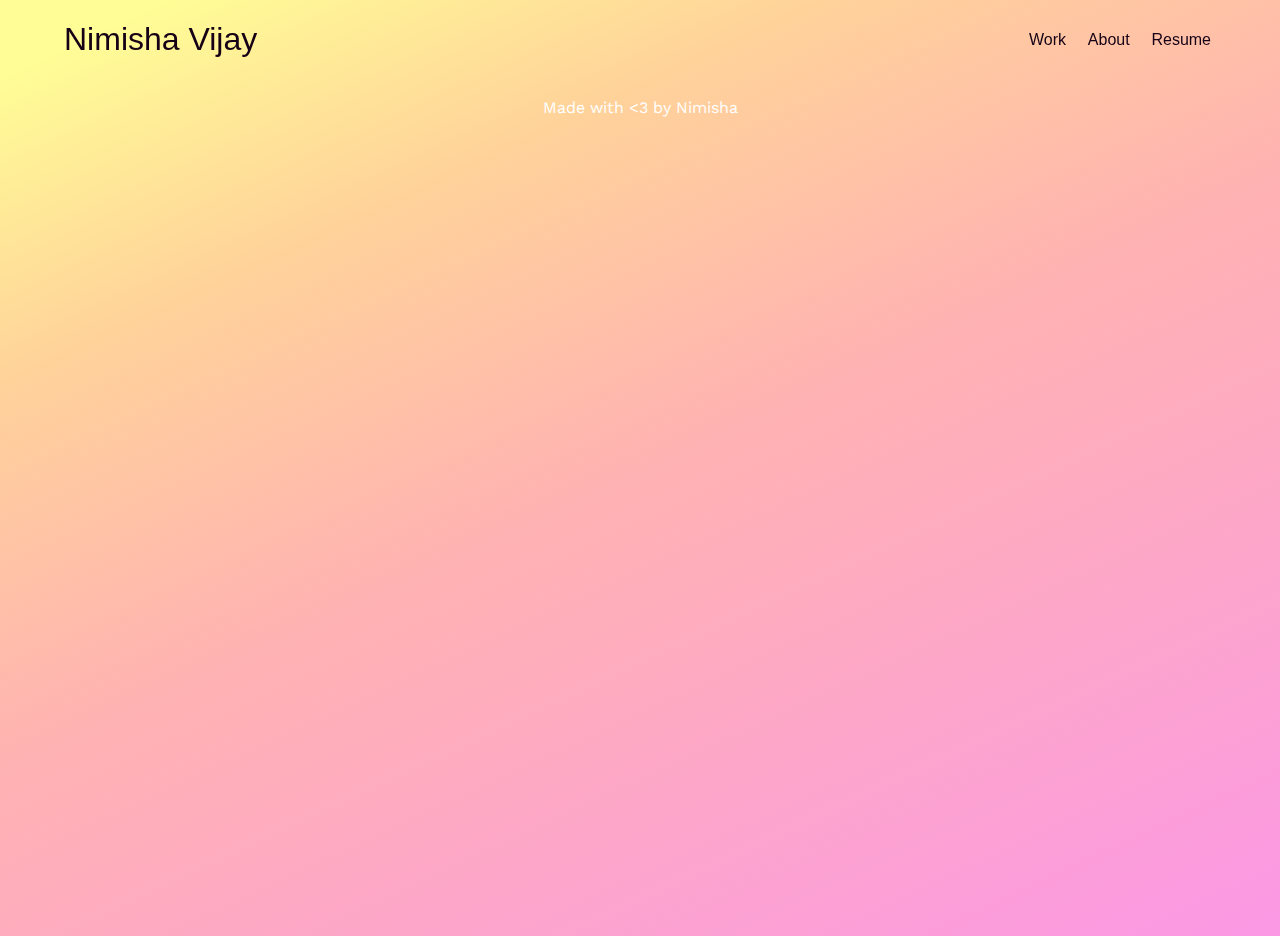
<file: index.html>
<!DOCTYPE html>
<html>
	<head>
		<meta charset="utf-8">
		<meta name="viewport" content="width=device-width, initial-scale=1">
		<link rel="shortcut icon" href="favicon.ico" type="image/x-icon"> 
		<link rel="stylesheet" type="text/css" href="index.css" media="screen"/>
		<link rel="stylesheet" href="//fonts.cdnfonts.com/css/gelion"/>
		<link rel="stylesheet" href="https://fonts.googleapis.com/css?family=Work+Sans"/>
		<script src="./index.js"></script>
		<title>Nimisha Vijay</title>
	</head>

	<body class="container">
		<header class="header">
			<div class="header-name-container">
				<h1 class="header-name">Nimisha Vijay</h1>
				<img 	class="header-name-menu" id="header-name-menu" 
							onclick="toggle()" 
							src="./menu_black_24dp.svg">
			</div>
			<nav class="header-nav" id="header-nav">
				<div class="header-nav-links"><a href="./index" class="header-nav-work">Work</a></div>
				<div class="header-nav-links"><a href="./about" class="header-nav-about">About</a></div>
				<div class="header-nav-links"><a href="./index" class="header-nav-about">Resume</a></div>
			</nav>
		</header>
		<div class="content">
			<div>
				<!-- <p>I'm Nimisha, a UX designer and developer interested in using technology for good. My current areas of interest are designing for open source software and accessibility. I'm also interested in mixed reality and ethical AI.</p> -->
			</div>
		<footer class="footer"><p>Made with &lt;3 by Nimisha</p></footer>
	</body>
</html>
</file>
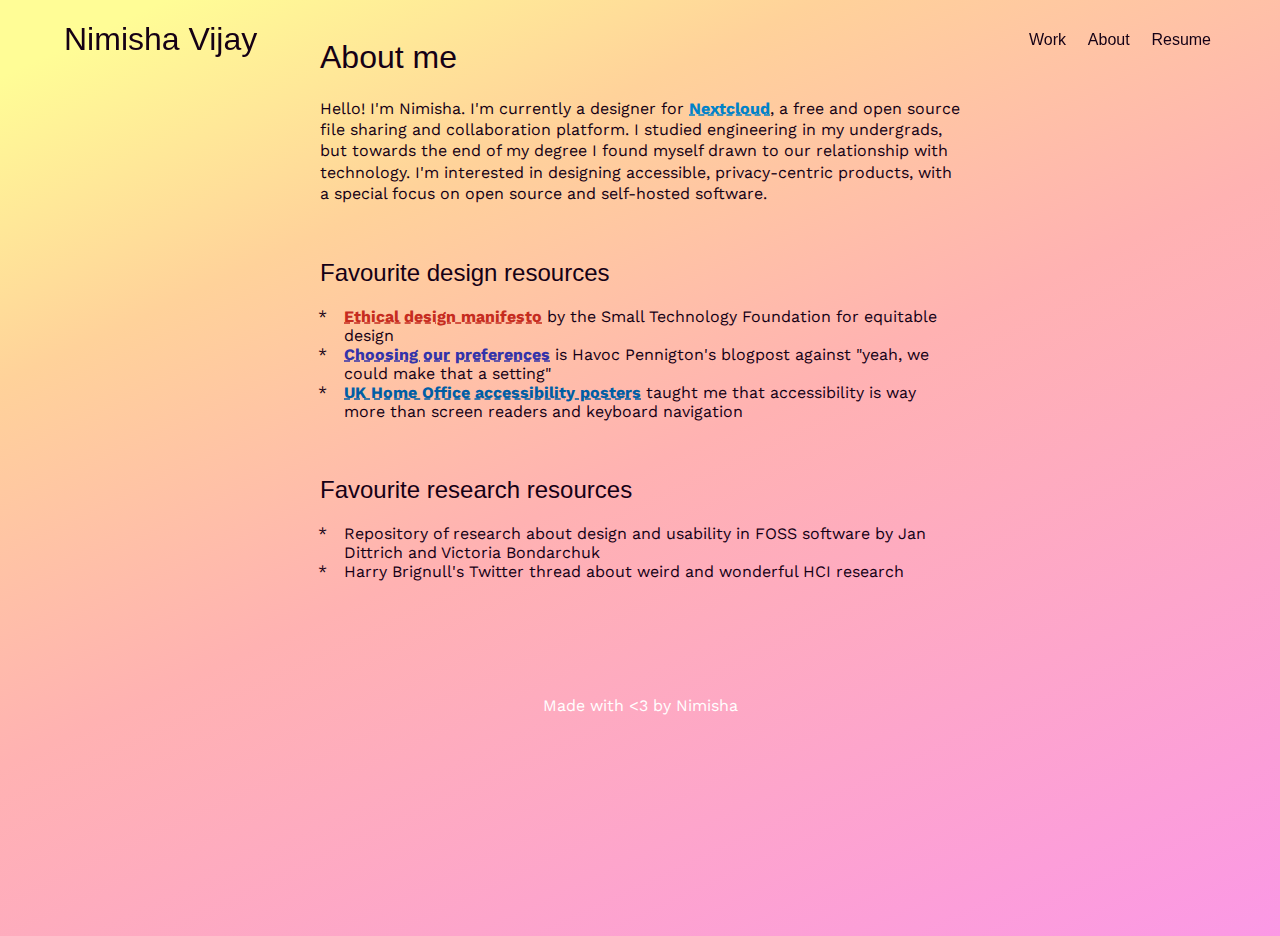
<file: about.html>
<!DOCTYPE html>
<html>
	<head>
		<meta charset="utf-8">
		<meta name="viewport" content="width=device-width, initial-scale=1">
		<link rel="shortcut icon" href="favicon.ico" type="image/x-icon">  
		<link rel="stylesheet" type="text/css" href="index.css" media="screen"/>
		<link rel="stylesheet" href="//fonts.cdnfonts.com/css/gelion"/>
		<link rel="stylesheet" href="https://fonts.googleapis.com/css?family=Work+Sans"/>
		<script src="./index.js"></script>
		<title>Nimisha Vijay</title>
	</head>

	<body class="container">
		<header class="header">
			<div class="header-name-container">
				<h1 class="header-name">Nimisha Vijay</h1>
				<img 	class="header-name-menu" id="header-name-menu" 
							onclick="toggle()" 
							src="./menu_black_24dp.svg">
			</div>
			<nav class="header-nav" id="header-nav">
				<div class="header-nav-links"><a href="./index" class="header-nav-work">Work</a></div>
				<div class="header-nav-links"><a href="./about" class="header-nav-about">About</a></div>
				<div class="header-nav-links"><a href="./index" class="header-nav-about">Resume</a></div>
			</nav>
		</header>
		<div class="content">
			<div>
				<h1 id="about-me">About me</h1>
				<p>Hello! I&#39;m Nimisha. I&#39;m currently a designer for 
					<a 	href="https://nextcloud.com/"
							style="color: #0082c9; text-decoration: underline #0082c9 dashed;" 
							onMouseOver="this.style.color='#fff'; this.style.textDecoration='underline #fff solid'" 
							onMouseOut="this.style.color='#0082c9'; this.style.textDecoration='underline #0082c9 dashed'" >
								Nextcloud</a>, 
							a free and open source file sharing and collaboration platform. I studied engineering in my undergrads, but towards the end of my degree I found myself drawn to our relationship with technology. I&#39;m interested in designing accessible, privacy-centric products, with a special focus on open source and self-hosted software.</p>
				<br/>
				<h2 id="favourite-design-resources">Favourite design resources</h2>
				<ul>
					<li><a 	href="https://ind.ie/ethical-design/" 
									style="color: #c62c1f; text-decoration: underline #c62c1f dashed;" 
									onMouseOver="this.style.color='#fff'; this.style.textDecoration='underline #fff solid'" 
									onMouseOut="this.style.color='#c62c1f'; this.style.textDecoration='underline #c62c1f dashed'" >
										Ethical design manifesto</a> 
									by the Small Technology Foundation for equitable design </li>
					<li><a 	href="https://ometer.com/preferences.html"
									style="color: #3333aa; text-decoration: underline #3333aa dashed;" 
									onMouseOver="this.style.color='#fff'; this.style.textDecoration='underline #fff solid'" 
									onMouseOut="this.style.color='#3333aa'; this.style.textDecoration='underline #3333aa dashed'" >
										Choosing our preferences</a> 
									is Havoc Pennigton&#39;s blogpost against &quot;yeah, we could make that a setting&quot;</li>
					<li><a 	href="https://ukhomeoffice.github.io/accessibility-posters/"
									style="color: #005ea5; text-decoration: underline #005ea5 dashed;" 
									onMouseOver="this.style.color='#fff'; this.style.textDecoration='underline #fff solid'" 
									onMouseOut="this.style.color='#005ea5'; this.style.textDecoration='underline #005ea5 dashed'" >
										UK Home Office accessibility posters</a> 
									taught me that accessibility is way more than screen readers and keyboard navigation</li>
				</ul>
				<!-- <ul>
					<p><a 	href="https://ind.ie/ethical-design/" 
									style="color: #c62c1f; text-decoration: underline #c62c1f dashed;" 
									onMouseOver="this.style.color='#fff'; this.style.textDecoration='underline #fff solid'" 
									onMouseOut="this.style.color='#c62c1f'; this.style.textDecoration='underline #c62c1f dashed'" >
										Ethical design manifesto</a> 
									by the Small Technology Foundation for equitable design </p>
					<p><a 	href="https://ometer.com/preferences.html"
									style="color: #3333aa; text-decoration: underline #3333aa dashed;" 
									onMouseOver="this.style.color='#fff'; this.style.textDecoration='underline #fff solid';" 
									onMouseOut="this.style.color='#3333aa'; this.style.textDecoration='underline #3333aa dashed'" >
										Choosing our preferences</a> 
									is Havoc Pennigton&#39;s blogpost against &quot;yeah, we could make that a setting&quot;</p>
					<p><a 	href="https://ukhomeoffice.github.io/accessibility-posters/"
									style="color: #005ea5; text-decoration: underline #005ea5 dashed;" 
									onMouseOver="this.style.color='#fff'; this.style.textDecoration='underline #fff solid'" 
									onMouseOut="this.style.color='#005ea5'; this.style.textDecoration='underline #005ea5 dashed'" >
										UK Home Office accessibility posters</a> 
									taught me that accessibility is way more than screen readers and keyboard navigation</p>
				</ul> -->

				<br/>
				<h2 id="favourite-research-resources">Favourite research resources</h2>
				<ul>
					<li>Repository of research about design and usability in FOSS software by Jan Dittrich and Victoria Bondarchuk</li>
					<li>Harry Brignull&#39;s Twitter thread about weird and wonderful HCI research</li>
				</ul>
				<br/>
				
			

			</div>
		<footer class="footer"><p>Made with &lt;3 by Nimisha</p></footer>
	</body>
</html>
</file>
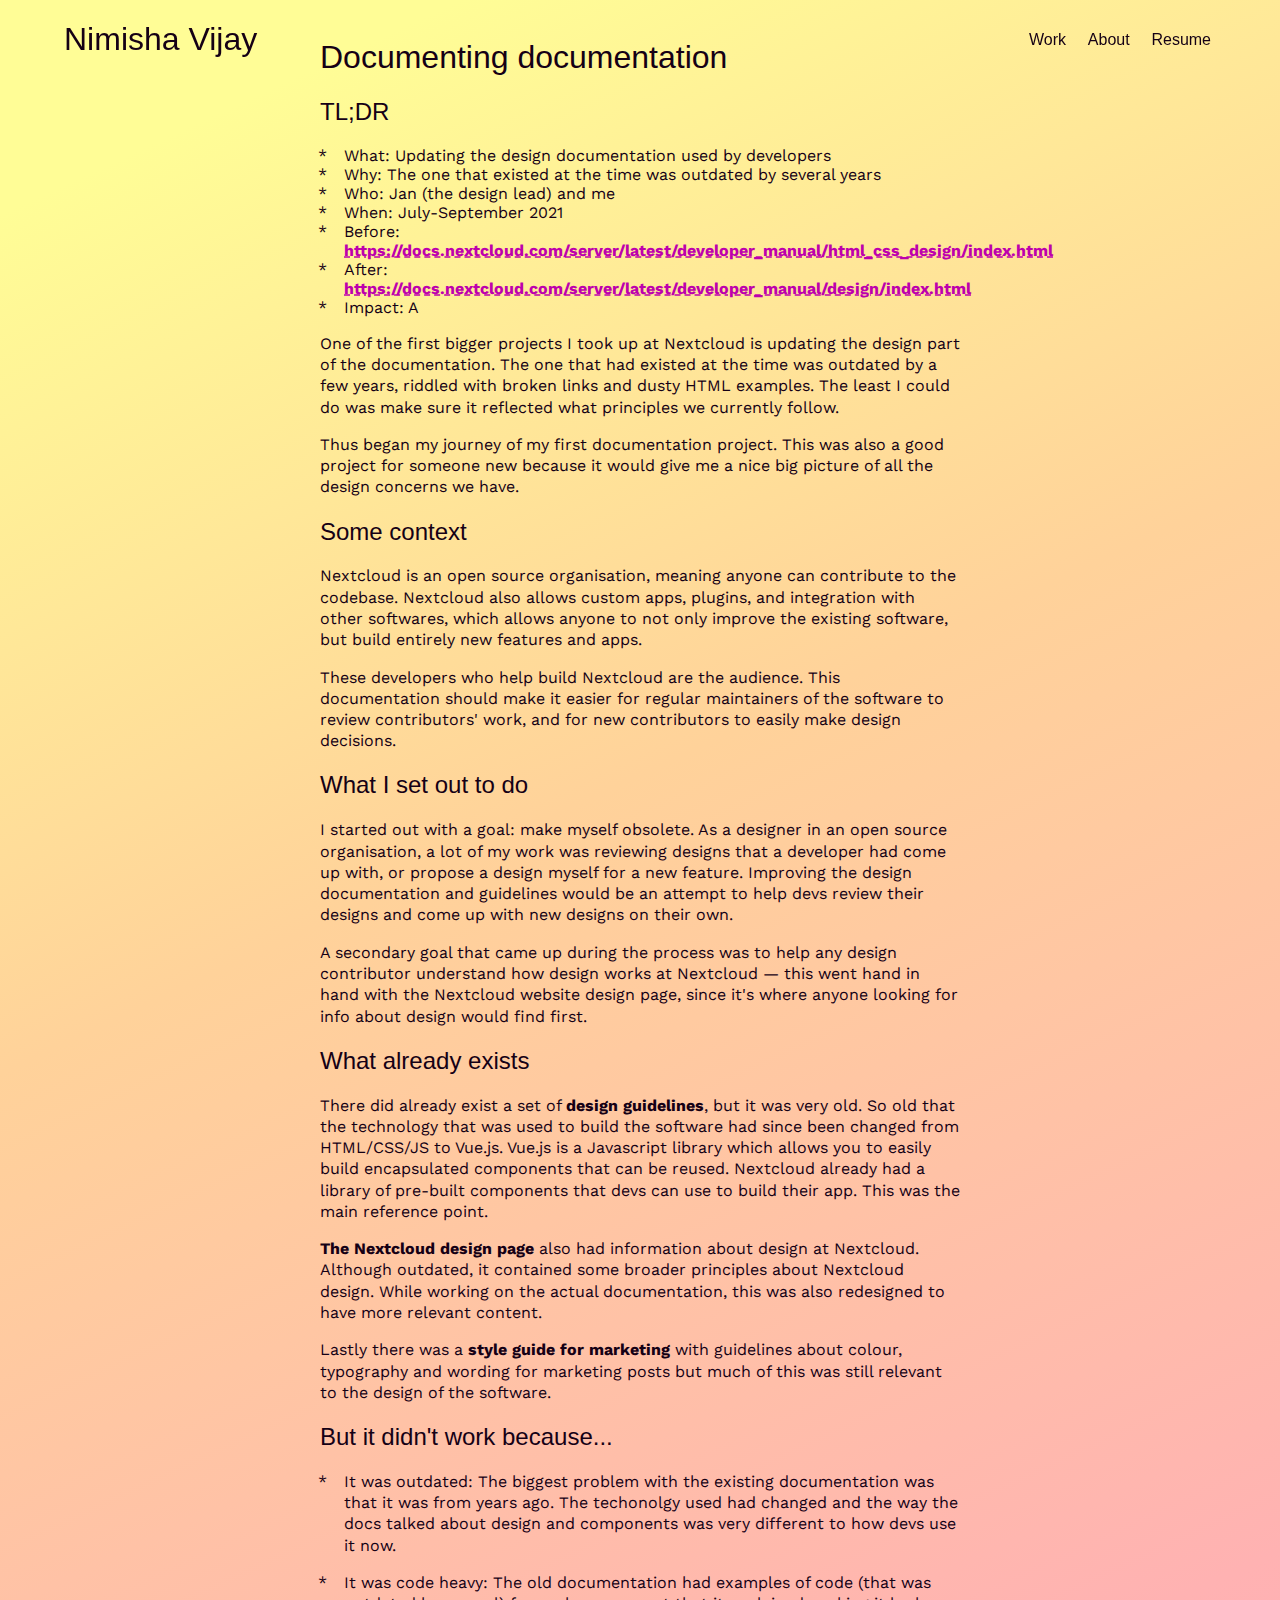
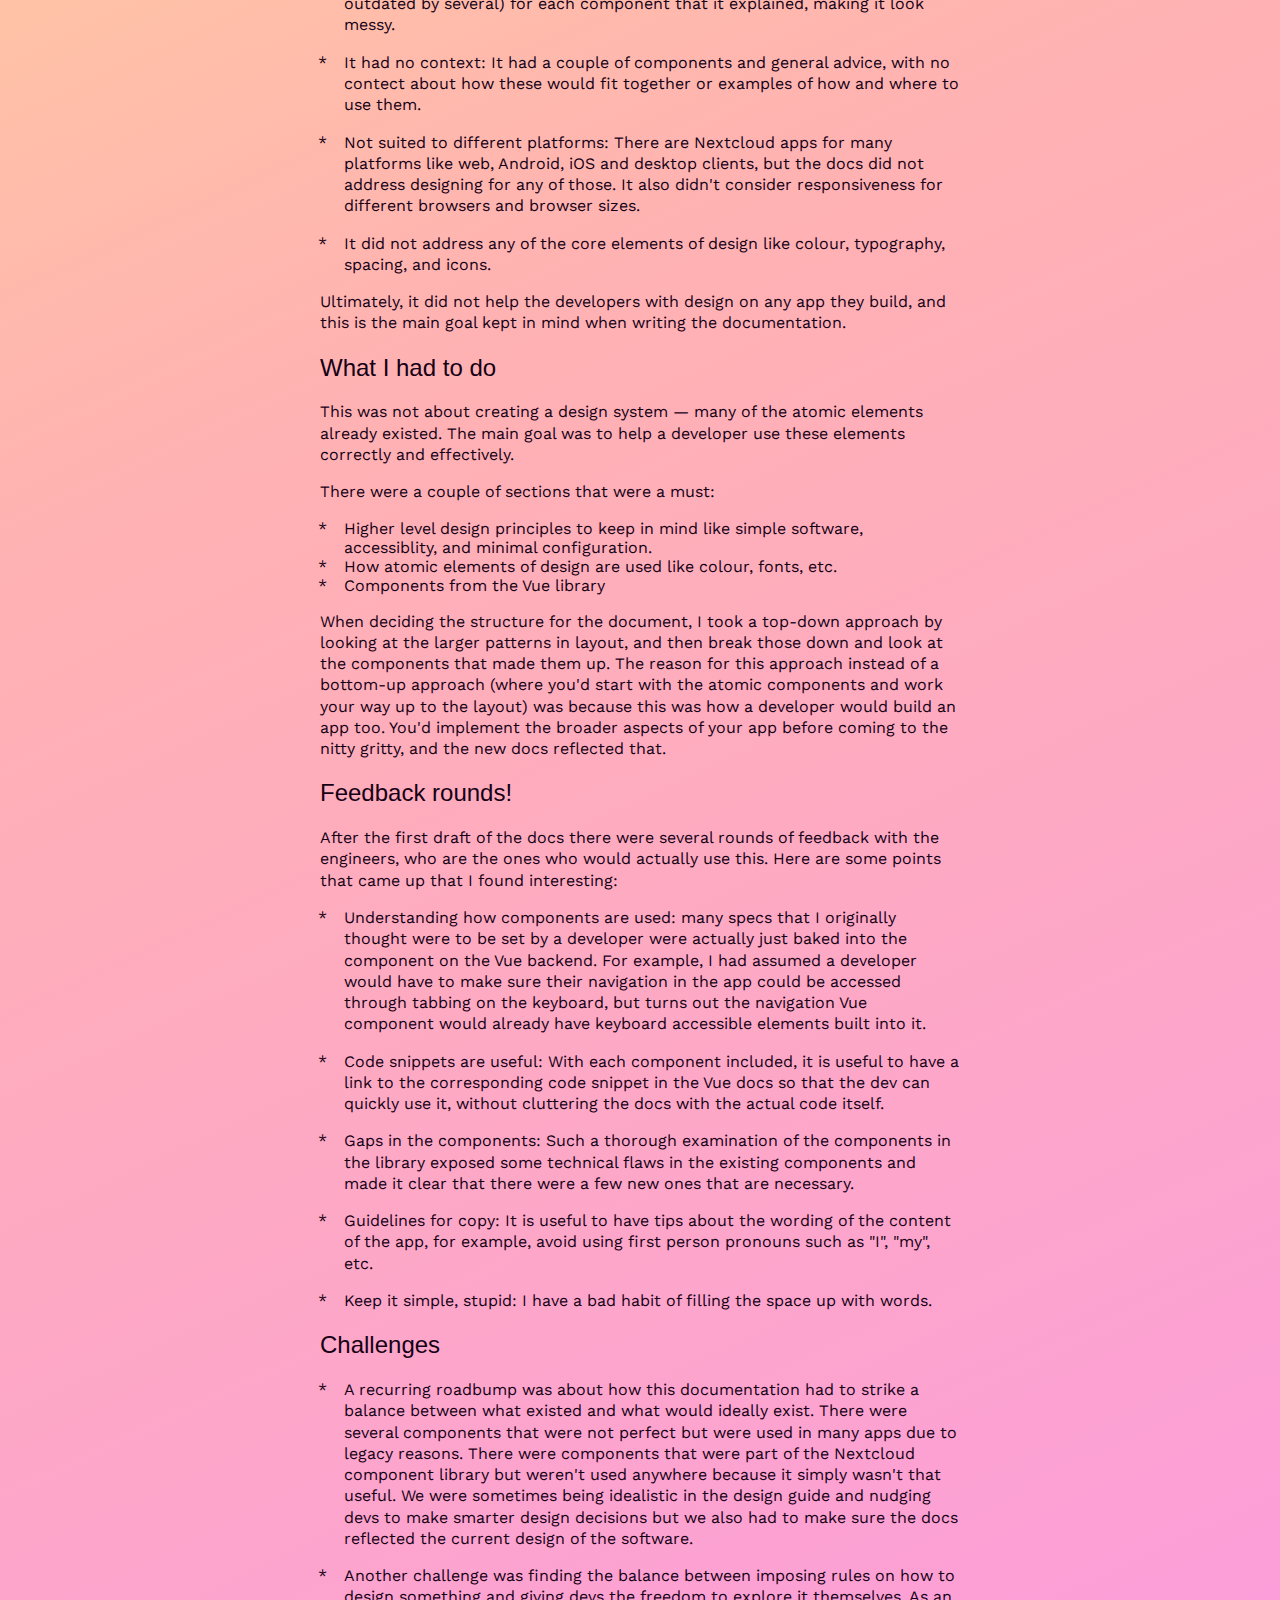
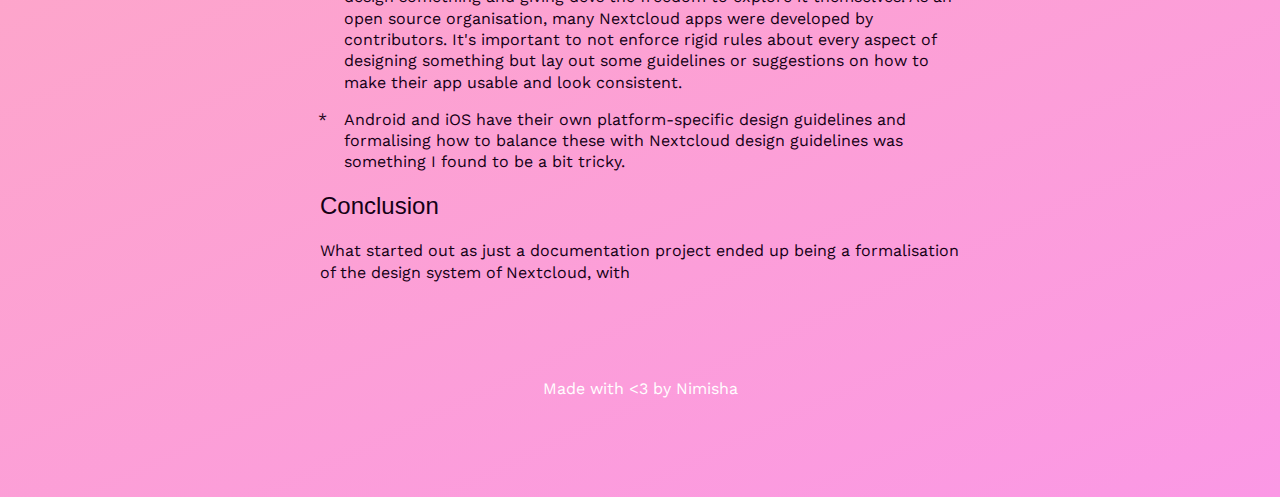
<file: documentation.html>
<!DOCTYPE html>
<html>
	<head>
		<meta charset="utf-8">
		<meta name="viewport" content="width=device-width, initial-scale=1">
		<link rel="stylesheet" type="text/css" href="index.css" media="screen"/>
		<link rel="stylesheet" href="https://fonts.googleapis.com/css?family=DM+Mono"/>
		<link rel="stylesheet" href="https://fonts.googleapis.com/css?family=Work+Sans"/>
		<script src="./index.js"></script>
		<title>Nimisha Vijay</title>
	</head>

	<body class="container">
		<header class="header">
			<div class="header-name-container">
				<h1 class="header-name">Nimisha Vijay</h1>
				<img class="header-name-menu" id="header-name-menu" onclick="toggle()" src="./menu_black_24dp.svg">
			</div>
			<nav class="header-nav" id="header-nav">
				<div class="header-nav-links"><a href="./index.html" class="header-nav-work">Work</a></div>
				<div class="header-nav-links"><a href="./about.html" class="header-nav-about">About</a></div>
				<div class="header-nav-links"><a href="./index.html" class="header-nav-about">Resume</a></div>
			</nav>
		</header>
		<div class="content">
			<div>
				
			<h1>Documenting documentation</h1>
			<h2>TL;DR</h2>
			<ul>
				<li>What: Updating the design documentation used by developers</li>
				<li>Why: The one that existed at the time was outdated by several years</li>
				<li>Who: Jan (the design lead) and me</li>
				<li>When: July-September 2021</li>
				<li>Before: <a href="https://docs.nextcloud.com/server/latest/developer_manual/html_css_design/index.html">https://docs.nextcloud.com/server/latest/developer_manual/html_css_design/index.html</a></li>
				<li>After: <a href="https://docs.nextcloud.com/server/latest/developer_manual/design/index.html">https://docs.nextcloud.com/server/latest/developer_manual/design/index.html</a></li>
				<li>Impact: A</li>
			</ul>
			<p>One of the first bigger projects I took up at Nextcloud is updating the design part of the documentation. The one that had existed at the time was outdated by a few years, riddled with broken links and dusty HTML examples. The least I could do was make sure it reflected what principles we currently follow.</p>
			<p>Thus began my journey of my first documentation project. This was also a good project for someone new because it would give me a nice big picture of all the design concerns we have.</p>
			
			<h2>Some context</h2>
			
			<p>Nextcloud is an open source organisation, meaning anyone can contribute to the codebase. Nextcloud also allows custom apps, plugins, and integration with other softwares, which allows anyone to not only improve the existing software, but build entirely new features and apps.</p>
			<p>These developers who help build Nextcloud are the audience. This documentation should make it easier for regular maintainers of the software to review contributors' work, and for new contributors to easily make design decisions.</p>
			
			<h2>What I set out to do</h2>
			
			<p>I started out with a goal: make myself obsolete. As a designer in an open source organisation, a lot of my work was reviewing designs that a developer had come up with, or propose a design myself for a new feature. Improving the design documentation and guidelines would be an attempt to help devs review their designs and come up with new designs on their own.</p>
			<p>A secondary goal that came up during the process was to help any design contributor understand how design works at Nextcloud — this went hand in hand with the Nextcloud website design page, since it's where anyone looking for info about design would find first.</p>
			
			<h2>What already exists</h2>
			
			<p>There did already exist a set of <strong>design guidelines</strong>, but it was very old. So old that the technology that was used to build the software had since been changed from HTML/CSS/JS to Vue.js. Vue.js is a Javascript library which allows you to easily build encapsulated components that can be reused. Nextcloud already had a library of pre-built components that devs can use to build their app. This was the main reference point.</p>
			<p><strong>The Nextcloud design page</strong> also had information about design at Nextcloud. Although outdated, it contained some broader principles about Nextcloud design. While working on the actual documentation, this was also redesigned to have more relevant content.</p>
			<p>Lastly there was a <strong>style guide for marketing</strong> with guidelines about colour, typography and wording for marketing posts but much of this was still relevant to the design of the software.</p>
			
			<h2>But it didn't work because...</h2>
			<ul>
				<li><p>It was outdated: The biggest problem with the existing documentation was that it was from years ago. The techonolgy used had changed and the way the docs talked about design and components was very different to how devs use it now.</p></li>
				<li><p>It was code heavy: The old documentation had examples of code (that was outdated by several) for each component that it explained, making it look messy.</p></li>
				<li><p>It had no context: It had a couple of components and general advice, with no contect about how these would fit together or examples of how and where to use them.</p></li>
				<li><p>Not suited to different platforms: There are Nextcloud apps for many platforms like web, Android, iOS and desktop clients, but the docs did not address designing for any of those. It also didn't consider responsiveness for different browsers and browser sizes.</p></li>
				<li><p>It did not address any of the core elements of design like colour, typography, spacing, and icons.</p></li>
			</ul>
			<p>Ultimately, it did not help the developers with design on any app they build, and this is the main goal kept in mind when writing the documentation.</p>
			
			<h2>What I had to do</h2>
			
			<p>This was not about creating a design system — many of the atomic elements already existed. The main goal was to help a developer use these elements correctly and effectively.</p>
			<p>There were a couple of sections that were a must:</p>
			<ul>
				<li>Higher level design principles to keep in mind like simple software, accessiblity, and minimal configuration.</li>
				<li>How atomic elements of design are used like colour, fonts, etc.</li>
				<li>Components from the Vue library</li>
			</ul>
			
			<p><version-1-picture> <version-2-picture></p>
			
			<p>When deciding the structure for the document, I took a top-down approach by looking at the larger patterns in layout, and then break those down and look at the components that made them up. The reason for this approach instead of a bottom-up approach (where you'd start with the atomic components and work your way up to the layout) was because this was how a developer would build an app too. You'd implement the broader aspects of your app before coming to the nitty gritty, and the new docs reflected that.</p>
			
			<h2>Feedback rounds!</h2>
			
			<p>After the first draft of the docs there were several rounds of feedback with the engineers, who are the ones who would actually use this. Here are some points that came up that I found interesting:</p>
			<ul>
				<li><p>Understanding how components are used: many specs that I originally thought were to be set by a developer were actually just baked into the component on the Vue backend. For example, I had assumed a developer would have to make sure their navigation in the app could be accessed through tabbing on the keyboard, but turns out the navigation Vue component would already have keyboard accessible elements built into it.</p></li>
				<li><p>Code snippets are useful: With each component included, it is useful to have a link to the corresponding code snippet in the Vue docs so that the dev can quickly use it, without cluttering the docs with the actual code itself.</p></li>
				<li><p>Gaps in the components: Such a thorough examination of the components in the library exposed some technical flaws in the existing components and made it clear that there were a few new ones that are necessary.</p></li>
				<li><p>Guidelines for copy: It is useful to have tips about the wording of the content of the app, for example, avoid using first person pronouns such as &quot;I&quot;, &quot;my&quot;, etc.</p></li>
				<li>	<p>Keep it simple, stupid: I have a bad habit of filling the space up with words.</p></li>
			</ul>

			<h2>Challenges</h2>

			<ul>
				<li><p>A recurring roadbump was about how this documentation had to strike a balance between what existed and what would ideally exist. There were several components that were not perfect but were used in many apps due to legacy reasons. There were components that were part of the Nextcloud component library but weren't used anywhere because it simply wasn't that useful. We were sometimes being idealistic in the design guide and nudging devs to make smarter design decisions but we also had to make sure the docs reflected the current design of the software.</p></li>
				<li><p>Another challenge was finding the balance between imposing rules on how to design something and giving devs the freedom to explore it themselves. As an open source organisation, many Nextcloud apps were developed by contributors. It's important to not enforce rigid rules about every aspect of designing something but lay out some guidelines or suggestions on how to make their app usable and look consistent.</p></li>
				<li><p>Android and iOS have their own platform-specific design guidelines and formalising how to balance these with Nextcloud design guidelines was something I found to be a bit tricky.</p></li>
			</ul>

			<h2>Conclusion</h2>
			
			<p>What started out as just a documentation project ended up being a formalisation of the design system of Nextcloud, with</p>

				
			<!-- </div>
			<div> -->
				<!-- <p>Here are some of the projects I've worked on:</p> -->
			</div>
			
		</div>
		<footer class="footer"><p>Made with &lt;3 by Nimisha</p></footer>
	</body>
</html>
</file>
<file: index.css>
@import url(//fonts.cdnfonts.com/css/gelion);

:root {
	--color-main-text: #150015;
	--font-main-text: "Work Sans";
	--font-heading-text: "Gelion";
	--color-links: #bd00ad;
	--color-links-hover: #fff;
}

a {
	text-decoration: none;
	font-weight: bold;
}

a:focus {
	text-decoration: dashed;
}

h1 {
	font: 2em var(--font-heading-text), sans-serif;
	font-weight: 500;
}

h2 {
	font: 1.5em var(--font-heading-text), sans-serif;
	font-weight: 500;
}

ul {
	padding-left: 12px;
}

li {
	/* list-style-type: "\1f539 "; */
	list-style-type: "* ";
	padding-left: 12px;
}

footer {
	height: 20vh;
	color: #FFF;
	display: flex;
	align-items: center;
	justify-content: center;
}

@media (min-width:320px)  { 
		
	.container {
		/* background-color:beige; */
		padding: 10px;
		display: flex;
		flex-direction: column;
		align-items: center;
		font: 1em var(--font-main-text), sans-serif;
	}

	.header {
		/* background-color: blanchedalmond; */
		width: 100%;
		display: flex;
		flex-direction: column;
		justify-content: space-between;
	}

	.header-name-container {
		display: flex;
		align-items: center;
		justify-content: space-between;
	}

	.header-name {
		/* background-color: aquamarine; */
		color: var(--color-main-text);
		font: 2em var(--font-heading-text), sans-serif;
	}

	.header-name-menu {
		width: 24px;
		height: 24px;
	}

	.header-nav {
		/* background-color:bisque; */
		/* width: 100vw; */
		height: 100%;
		/* display: flex; */
		display: none;
		flex-direction: column;
		justify-content: space-between;
		transition: height 1s;
	}
	
	.header-nav-links a:link, a:visited{
		/* background-color: rgb(135, 222, 152); */
		/* height: 100%; */
		color: var(--color-main-text);
		display: flex;
		font: 1em var(--font-heading-text), sans-serif;
	}

	/* .header-nav-links a:hover{
		background-color: burlywood;
		height: 100%;
		color: #550000;
		display: flex;
		font: 1em var(--font-heading-text), sans-serif;
		align-items: center;
		font-weight: bold;
		text-decoration: none;
		box-shadow: 0px, 4px, 0px,0px, red;
	} */

	.content {
		width: 100%;
		font: 1em var(--font-main-text), sans-serif;
	}

}

/* @media (min-width:1281px) { */
	/* big landscape tablets, laptops, and desktops } */

/* @media (min-width:600px)  { portrait tablets, portrait iPad, e-readers (Nook/Kindle), landscape 800x480 phones (Android) } */
/* @media (min-width:480px)  { smartphones, Android phones, landscape iPhone } */



/* @media (min-width:1025px) {  */
@media (min-width:801px)  { 

	.container {
		/* background-color: aliceblue; */
		min-height: 100vh;
		  background: rgb(251,152,229);
background: linear-gradient(335deg, rgba(251,152,229,1) 0%, rgba(255,178,178,1) 50%, rgba(255,210,154,1) 75%, rgba(255,253,150,1) 95%); 
		display: flex;
		flex-direction: column;
		align-items: center;
		font: 1em var(--font-main-text), sans-serif;
		color: var(--color-main-text);
	}

	.container p{
		line-height: 1.33;
	}

	.header {
		/* background-color: blanchedalmond; */
		width: 90vw;
		position: fixed;
		top:0;
		display: flex;
		flex-direction: row;
		justify-content: space-between;
		align-items: center;
	}

	.header-name {
		/* background-color: aquamarine; */
		max-width: 20vw;
		color: var(--color-main-text);
		font-family: var(--font-heading-text), sans-serif;
		font-weight: 500;
		/* margin: auto 10px; */
	}

	.header-name-menu {
		display: none;
	}

	.header-nav {
		/* background-color: darkkhaki; */
		width: 15vw;
		display: flex;
		flex-wrap: wrap;
		flex-direction: row;
		justify-content: space-between;
		align-items: center;
	}

	.header-nav-links {
		/* background-color: burlywood; */
		/* transition: background 1s; */
	}


	.header-nav-links:hover {
		/* background-color: burlywood; */
		height: 10%;
		display: flex;
		/* color: #FF0000; */
		font: 1em var(--font-heading-text), sans-serif;
		align-items: center;
	}
	
	.header-nav-links a:link, a:visited{
		display: block;
		padding: 5px;
		color: var(--color-main-text);
		font: 1em var(--font-heading-text), sans-serif;
		font-weight: 500;
	}

	.header-nav-links:hover a{
		/* border-bottom: 3px solid #3e2e44; */
		height: 10%;
		color: #fff;
		 background: rgb(79,18,71);
background: linear-gradient(74deg, rgba(79,18,71,0.75) 14%, rgba(16,13,41,0.75) 95%); 
		font: 1em var(--font-heading-text), sans-serif;
		font-weight: 500;
	}

	.content {
		width: 50vw;
	}

	.content a{
		color: var(--color-links);
		text-decoration: underline var(--color-links) dashed;
	}

	
	.content a:hover{
		color: var(--color-links-hover);background: rgb(79,18,71);
background: linear-gradient(74deg, rgba(79,18,71,0.75) 14%, rgba(16,13,41,0.75) 95%); 
		text-decoration: underline var(--color-links-hover) solid;
	}
}
</file>
